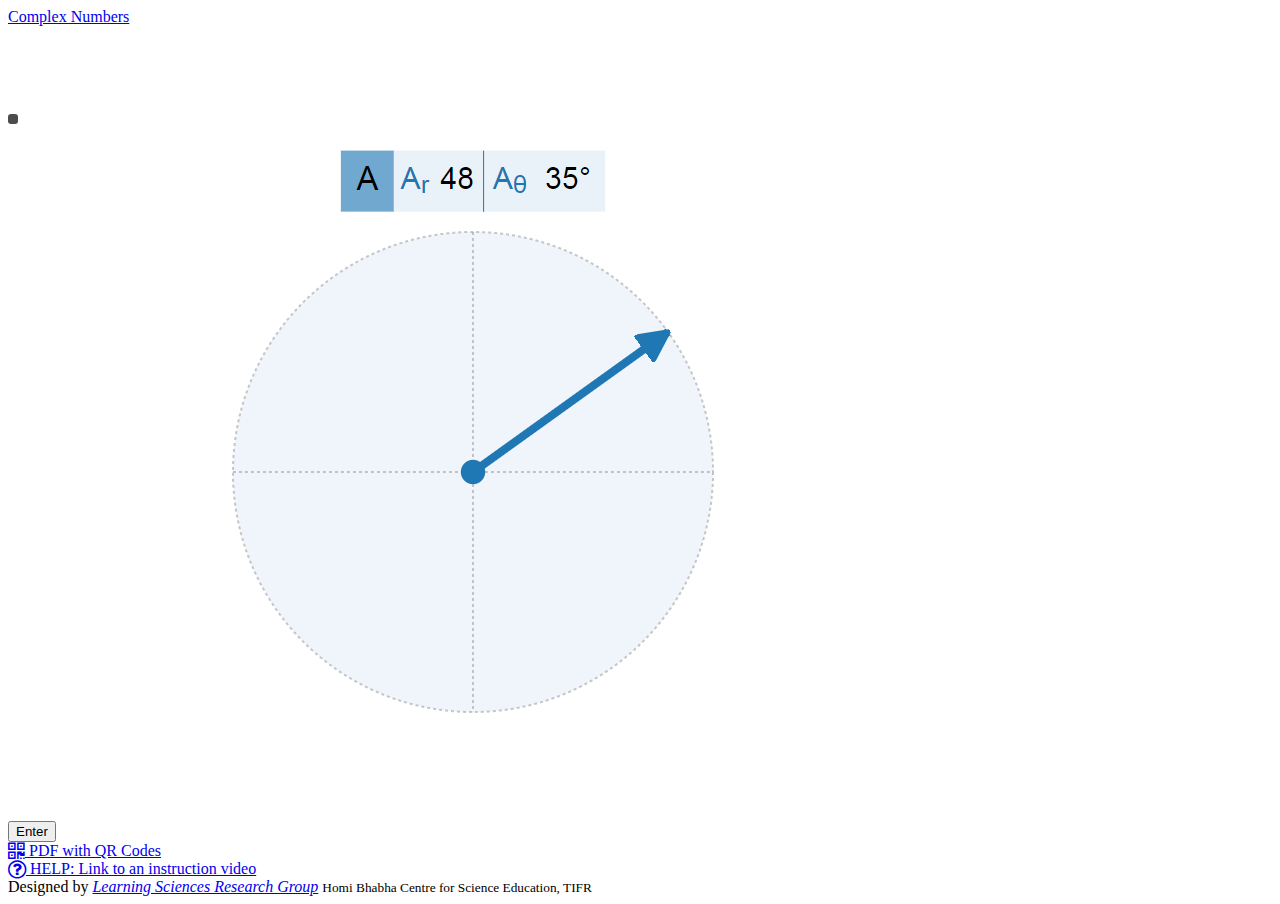
<file: Code/index.html>
<html lang="en">
<head>
<meta charset="utf-8">
  <title>LSR</title>
  <meta name="viewport" content="width=device-width,user-scalable=no,initial-scale=1.0,maximum-scale=1.0"/>
</head>



<script>
  (function(i,s,o,g,r,a,m){i['GoogleAnalyticsObject']=r;i[r]=i[r]||function(){
  (i[r].q=i[r].q||[]).push(arguments)},i[r].l=1*new Date();a=s.createElement(o),
  m=s.getElementsByTagName(o)[0];a.async=1;a.src=g;m.parentNode.insertBefore(a,m)
  })(window,document,'script','https://www.google-analytics.com/analytics.js','ga');

  ga('create', 'UA-104287448-1', 'auto');
  ga('send', 'pageview');

  window.location.assign("../index.html")
</script>
</file>
